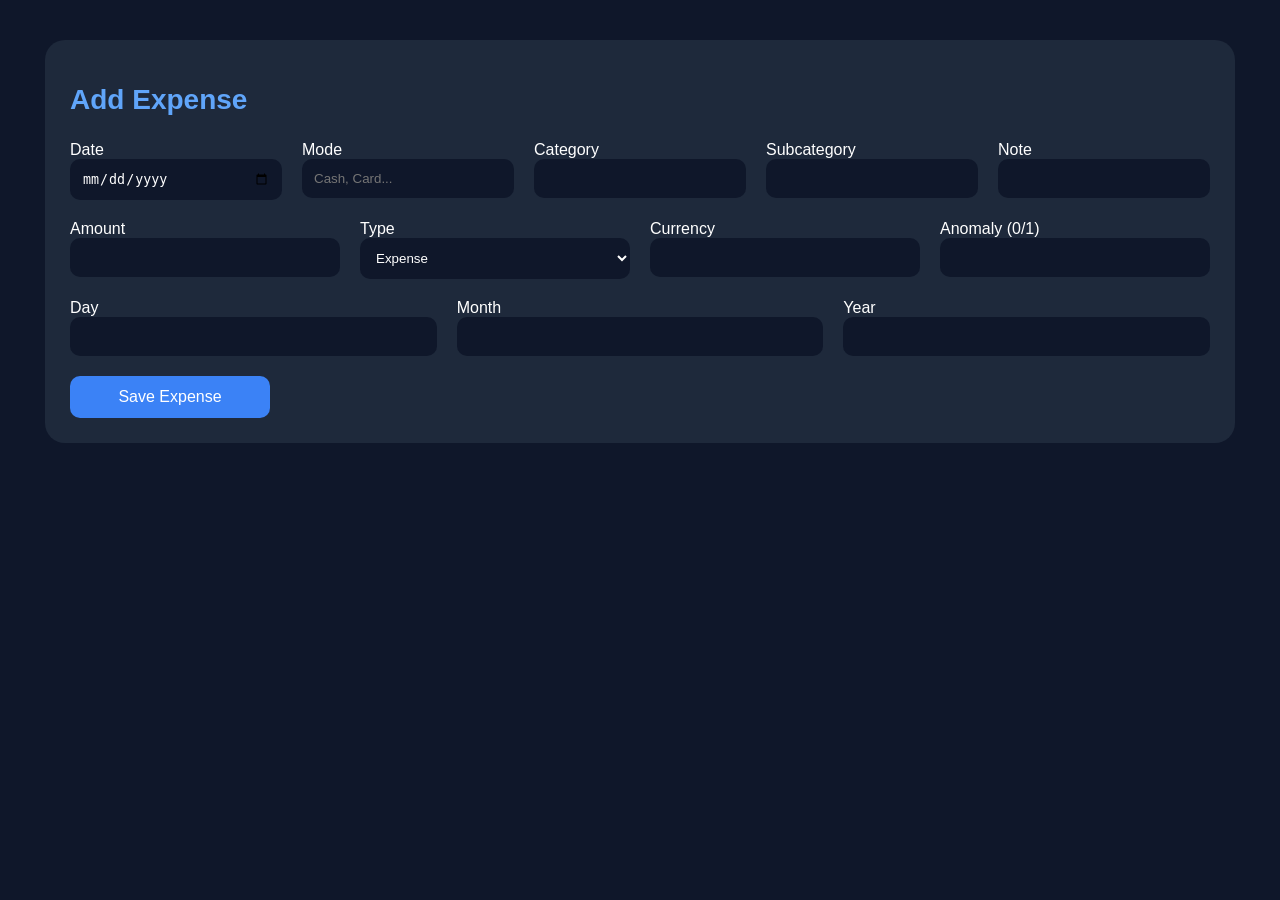
<file: index.html>
<!DOCTYPE html>
<html lang="en">

<head>
  <meta charset="UTF-8">
  <title>BACHAT - Add Expense</title>
  <link rel="stylesheet" href="style.css">
</head>

<body class="dashboard-body">

  <div class="expense-container slide-in">
    <h1 class="title">Add Expense</h1>

    <div class="form-row">

      <div class="form-group">
        <label>Date</label>
        <input id="date" type="date">
      </div>

      <div class="form-group">
        <label>Mode</label>
        <input id="mode" type="text" placeholder="Cash, Card...">
      </div>

      <div class="form-group">
        <label>Category</label>
        <input id="category" type="text">
      </div>

      <div class="form-group">
        <label>Subcategory</label>
        <input id="subcategory" type="text">
      </div>

      <div class="form-group">
        <label>Note</label>
        <input id="note" type="text">
      </div>

    </div>

    <div class="form-row">

      <div class="form-group">
        <label>Amount</label>
        <input id="amount" type="number">
      </div>

      <div class="form-group">
        <label>Type</label>
        <select id="type">
          <option value="expense">Expense</option>
          <option value="income">Income</option>
        </select>
      </div>

      <div class="form-group">
        <label>Currency</label>
        <input id="currency" type="text">
      </div>

      <div class="form-group">
        <label>Anomaly (0/1)</label>
        <input id="anomaly" type="number">
      </div>

    </div>

    <div class="form-row">

      <div class="form-group">
        <label>Day</label>
        <input id="day" type="number">
      </div>

      <div class="form-group">
        <label>Month</label>
        <input id="month" type="number">
      </div>

      <div class="form-group">
        <label>Year</label>
        <input id="year" type="number">
      </div>

    </div>

    <button class="save-btn" onclick="sendExpense()">Save Expense</button>

  </div>

  <script src="script.js"></script>

</body>

</html>
</file>
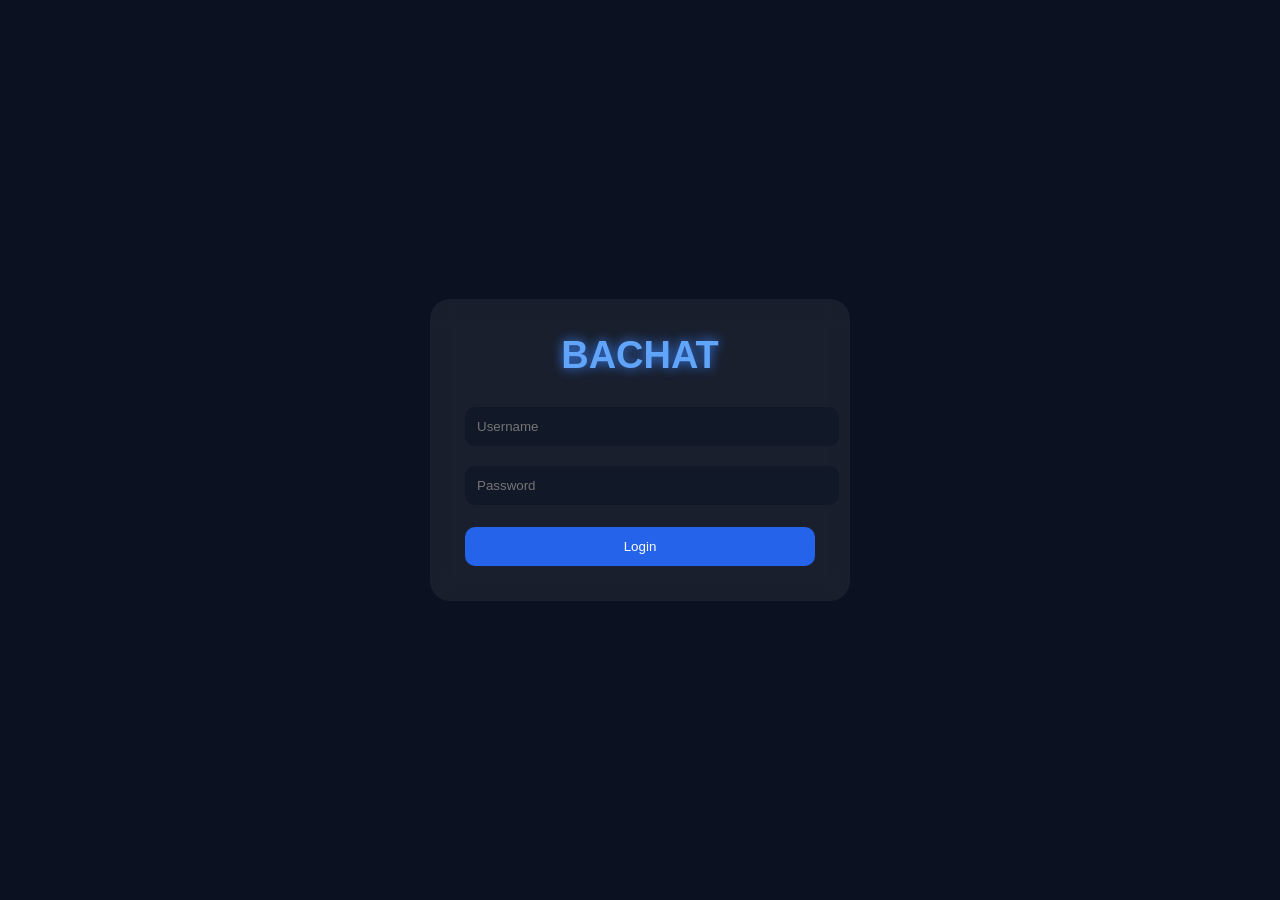
<file: login.html>
<!DOCTYPE html>
<html lang="en">

<head>
  <meta charset="UTF-8">
  <title>BACHAT - Login</title>
  <link rel="stylesheet" href="style.css">
</head>

<body class="login-body">

  <div class="login-box slide-in">
    <div class="logo">BACHAT</div>

    <input type="text" id="user" placeholder="Username">
    <input type="password" id="pass" placeholder="Password">

    <button class="login-btn" onclick="loginUser()">Login</button>
  </div>

  <script>
    function loginUser() {
      const u = document.getElementById("user").value.trim();
      const p = document.getElementById("pass").value.trim();

      if (u === "Farhan" && p === "Farhan1234") {
        window.location.href = "index.html";
      } else {
        alert("Invalid login!");
      }
    }
  </script>

</body>

</html>
</file>
<file: style.css>
/* GLOBAL ------------------------------------------------------ */

body {
  margin: 0;
  font-family: "Segoe UI", sans-serif;
}

/* LOGIN PAGE -------------------------------------------------- */

.login-body {
  background: #0b1120;
  display: flex;
  justify-content: center;
  align-items: center;
  height: 100vh;
}

.logo {
  font-size: 38px;
  font-weight: 900;
  color: #60a5fa;
  text-shadow: 0 0 12px #3b82f6;
  margin-bottom: 20px;
}

.login-box {
  width: 350px;
  padding: 35px;
  background: rgba(255, 255, 255, 0.06);
  backdrop-filter: blur(12px);
  border-radius: 20px;
  text-align: center;
}

.login-box input {
  width: 100%;
  padding: 12px;
  margin: 10px 0;
  border-radius: 10px;
  border: none;
  background: #111827;
  color: white;
}

.login-btn {
  width: 100%;
  padding: 12px;
  background: #2563eb;
  border: none;
  border-radius: 10px;
  color: white;
  margin-top: 12px;
}

/* PAGE ANIMATION ---------------------------------------------- */

.slide-in {
  animation: slideIn 0.7s ease-out;
}

@keyframes slideIn {
  from {
    opacity: 0;
    transform: translateY(40px);
  }

  to {
    opacity: 1;
    transform: translateY(0);
  }
}

/* DASHBOARD ----------------------------------------------------- */

.dashboard-body {
  background: #0f172a;
  padding: 40px;
}

/* EXPENSE FORM -------------------------------------------------- */

.expense-container {
  width: 95%;
  margin: auto;
  padding: 25px;
  background: #1e293b;
  border-radius: 20px;
  color: white;
}

.title {
  font-size: 28px;
  margin-bottom: 25px;
  color: #60a5fa;
}

.form-row {
  display: flex;
  gap: 20px;
  margin-bottom: 20px;
}

.form-group {
  flex: 1;
  display: flex;
  flex-direction: column;
}

.form-group input,
.form-group select {
  padding: 12px;
  border-radius: 10px;
  border: none;
  background: #0f172a;
  color: white;
}

.save-btn {
  width: 200px;
  padding: 12px;
  background: #3b82f6;
  border: none;
  color: white;
  font-size: 16px;
  border-radius: 10px;
  cursor: pointer;
}
</file>
